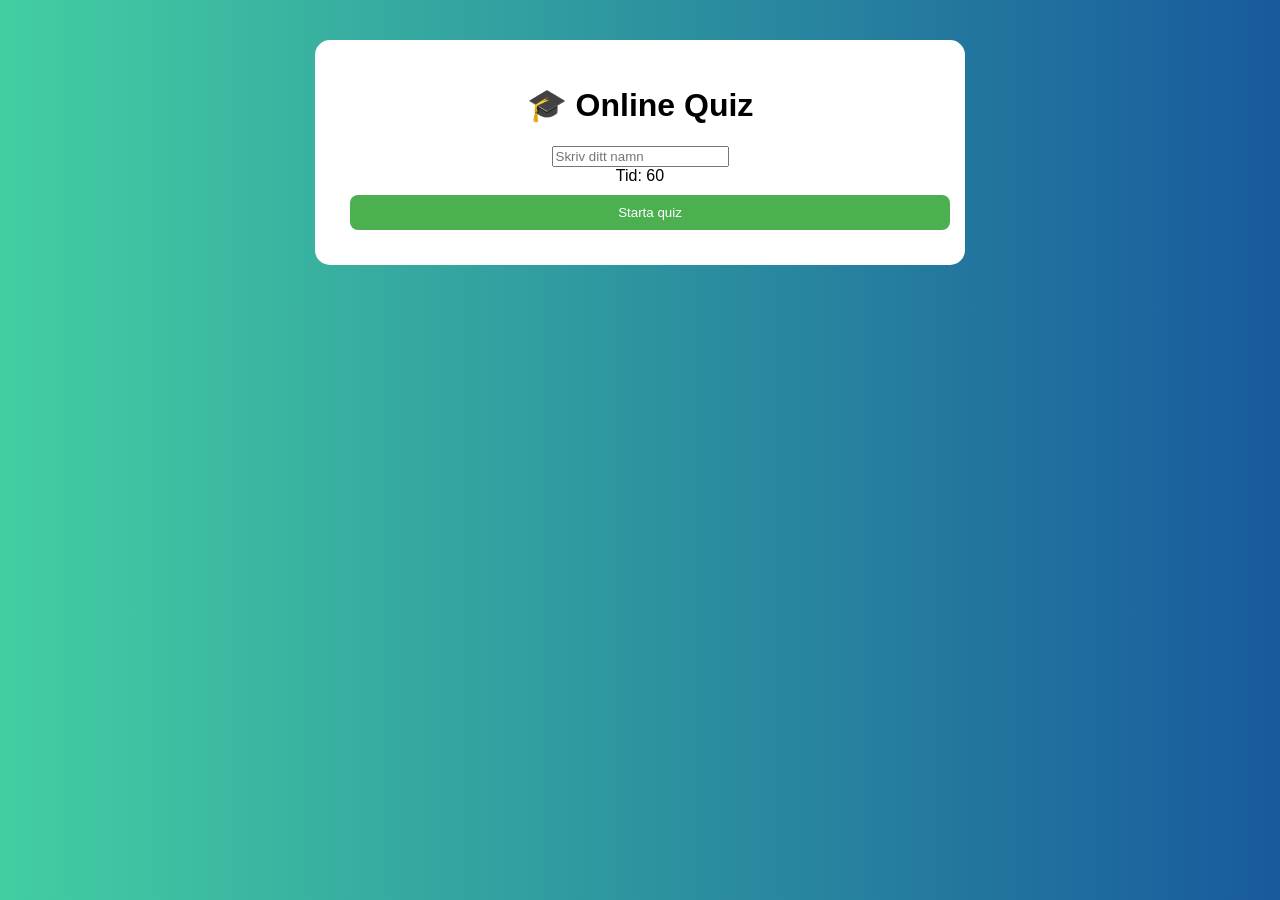
<file: index.html>
<!DOCTYPE html>
<html lang="sv">
<head>
<meta charset="UTF-8">
<title>Quiz System</title>
<link rel="stylesheet" href="style.css">
</head>

<body>

<div class="container">
<h1>🎓 Online Quiz</h1>

<input type="text" id="username" placeholder="Skriv ditt namn">

<div id="timer">Tid: 60</div>

<div id="quiz"></div>

<button onclick="startQuiz()">Starta quiz</button>

<div id="result"></div>
</div>

<script src="script.js"></script>

</body>
</html>
</file>
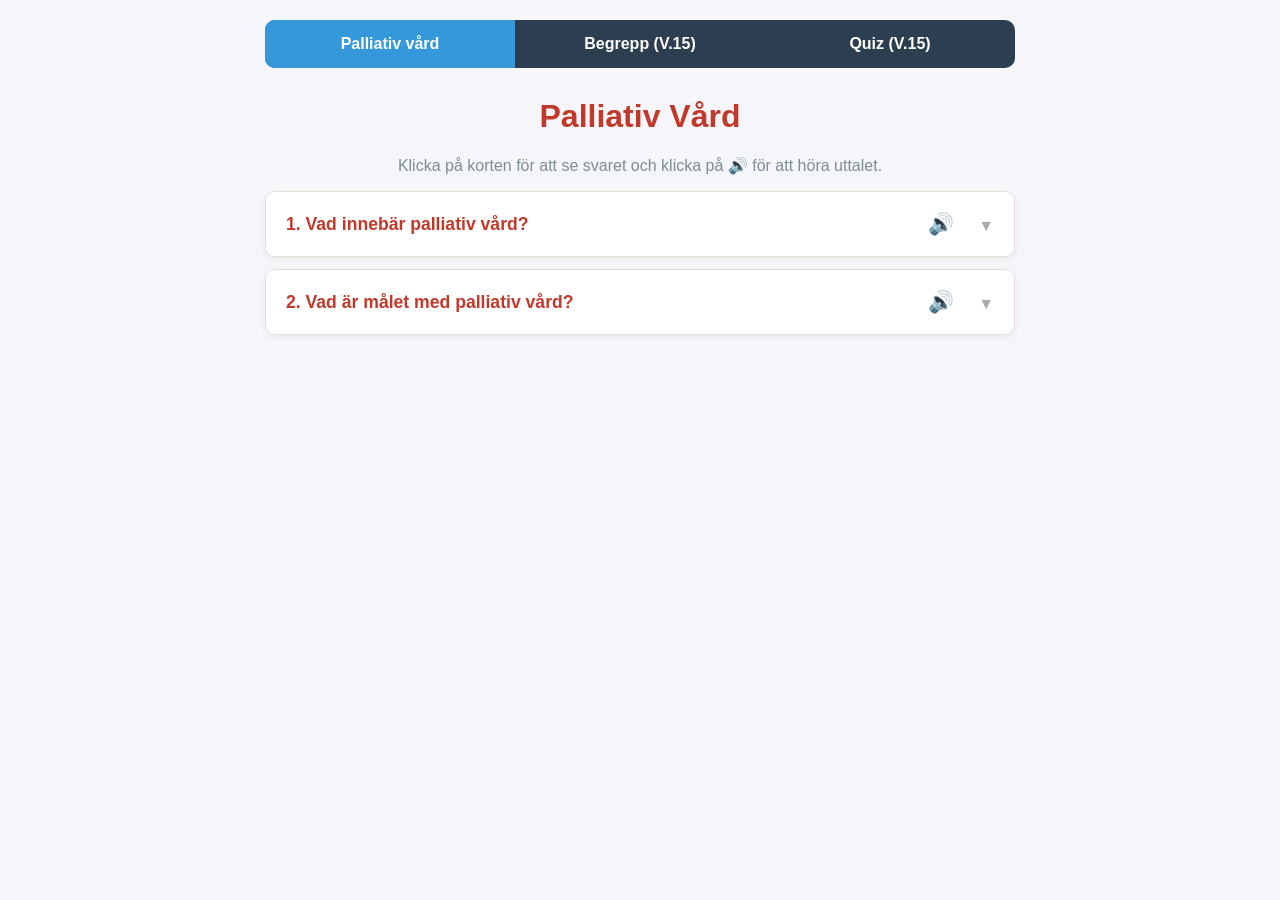
<file: quiz.html>
<!DOCTYPE html>
<html lang="sv">
<head>
    <meta charset="UTF-8">
    <meta name="viewport" content="width=device-width, initial-scale=1.0">
    <title>Utbildning: Vård och Omsorg</title>
    <style>
        :root {
            --primary: #c0392b;
            --secondary: #8e44ad;
            --dark: #2c3e50;
            --bg: #f5f6fa;
            --success: #27ae60;
            --danger: #e74c3c;
        }

        body { font-family: 'Segoe UI', Tahoma, Geneva, Verdana, sans-serif; background: var(--bg); color: var(--dark); margin: 0; padding: 20px; text-align: center; }
        .container { max-width: 750px; margin: 0 auto; text-align: left; }
        
        /* منوی تب‌ها */
        .tabs { display: flex; justify-content: space-around; background: var(--dark); border-radius: 10px; overflow: hidden; margin-bottom: 30px; }
        .tab-btn { flex: 1; padding: 15px; border: none; background: none; color: white; font-weight: bold; cursor: pointer; transition: 0.3s; font-size: 1rem; }
        .tab-btn:hover { background: #34495e; }
        .tab-btn.active { background: #3498db; }

        .content-section { display: none; }
        .content-section.active { display: block; }

        h1 { color: var(--primary); text-align: center; }
        h2 { color: var(--secondary); text-align: center; }

        /* استایل کارت‌های بازشونده */
        .card { background: white; margin-bottom: 12px; border-radius: 10px; box-shadow: 0 3px 6px rgba(0,0,0,0.05); border: 1px solid #ebdada; overflow: hidden; }
        .card-header { padding: 15px 20px; cursor: pointer; display: flex; justify-content: space-between; align-items: center; background: white; }
        .card-header:hover { background: #fdf8f8; }
        .title-box { display: flex; flex-direction: column; }
        .sv-title { font-weight: bold; color: var(--primary); font-size: 1.1rem; }
        .fa-title { color: #7f8c8d; font-size: 0.9rem; margin-top: 3px; }
        .card-content { padding: 0 20px; max-height: 0; overflow: hidden; transition: max-height 0.3s ease; background: #fcf9f9; }
        .card.open .card-content { max-height: 200px; padding: 15px 20px; border-top: 1px solid #ebdada; }

        /* دکمه‌های صوتی */
        .audio-btn { background: none; border: none; font-size: 1.3rem; cursor: pointer; padding: 5px 10px; border-radius: 5px; }
        .audio-btn:hover { background: #f0e4e4; }
        .arrow { font-size: 1rem; color: #aaa; transition: transform 0.3s; margin-left: 10px; }
        .card.open .arrow { transform: rotate(180deg); }

        /* استایل آزمون تستی */
        .quiz-container { background: white; padding: 25px; border-radius: 15px; box-shadow: 0 5px 15px rgba(0,0,0,0.1); }
        .progress-bar { height: 10px; background: #ddd; border-radius: 5px; margin-bottom: 20px; overflow: hidden; }
        .progress { height: 100%; background: var(--secondary); width: 0%; transition: 0.3s; }
        .question { font-size: 1.2rem; font-weight: bold; margin-bottom: 20px; min-height: 50px; }
        .options-grid { display: grid; grid-template-columns: 1fr; gap: 10px; }
        .option { padding: 12px; border: 2px solid #ddd; border-radius: 8px; background: white; cursor: pointer; font-size: 1rem; transition: 0.2s; text-align: left; }
        .option:hover { border-color: #3498db; background: #f8f9fa; }
        .option.correct { background: var(--success) !important; color: white; border-color: #219150; }
        .option.wrong { background: var(--danger) !important; color: white; border-color: #c0392b; }
        .option.disabled { pointer-events: none; }
        .footer { margin-top: 25px; display: flex; justify-content: space-between; align-items: center; }
        button#next-btn { padding: 10px 20px; background: var(--secondary); color: white; border: none; border-radius: 5px; cursor: pointer; display: none; }
    </style>
</head>
<body>

    <div class="container">
        <div class="tabs">
            <button class="tab-btn active" onclick="openTab('palliativ')">Palliativ vård</button>
            <button class="tab-btn" onclick="openTab('begrepp')">Begrepp (V.15)</button>
            <button class="tab-btn" onclick="openTab('quiz')">Quiz (V.15)</button>
        </div>

        <div id="palliativ" class="content-section active">
            <h1>Palliativ Vård</h1>
            <p style="text-align: center; color: #7f8c8d;">Klicka på korten för att se svaret och klicka på 🔊 för att höra uttalet.</p>
            
            <div class="card">
                <div class="card-header" onclick="toggleCard(this)">
                    <span class="sv-title">1. Vad innebär palliativ vård?</span>
                    <div>
                        <button class="audio-btn" onclick="tala(event, 'Vad innebär palliativ vård? Det är vård av människor som har en obotlig och dödlig sjukdom. Ordet kommer från latinets pallium, vilket betyder mantel, och syftar på att vården ska omsluta patienten med omsorg.')">🔊</button>
                        <span class="arrow">▼</span>
                    </div>
                </div>
                <div class="card-content"><p>Det är vård av människor som har en obotlig och dödlig sjukdom. Ordet kommer från latinets pallium (mantel) och syftar på att vården ska omsluta patienten med omsorg.</p></div>
            </div>

            <div class="card">
                <div class="card-header" onclick="toggleCard(this)">
                    <span class="sv-title">2. Vad är målet med palliativ vård?</span>
                    <div>
                        <button class="audio-btn" onclick="tala(event, 'Vad är målet med palliativ vård? Målet är att ge den sjuka människan högsta möjliga livskvalitet fram till döden.')">🔊</button>
                        <span class="arrow">▼</span>
                    </div>
                </div>
                <div class="card-content"><p>Målet är att ge den sjuka människan högsta möjliga livskvalitet fram till döden.</p></div>
            </div>
        </div>

        <div id="begrepp" class="content-section">
            <h2>Begreppslista (Vecka 15)</h2>
            <p style="text-align: center; color: #7f8c8d;">مرور کلمات مهم هفته ۱۵</p>

            <div class="card">
                <div class="card-header" onclick="toggleCard(this)">
                    <div class="title-box"><span class="sv-title">* Lika värde</span><span class="fa-title">ارزش برابر</span></div>
                    <div>
                        <button class="audio-btn" onclick="tala(event, 'Lika värde. Alla människor är olika och har unika förmågor.')">🔊</button>
                        <span class="arrow">▼</span>
                    </div>
                </div>
                <div class="card-content"><p>Alla människor är olika och har unika förmågor. Det som är olika berikar och behövs för att utveckling ska ske.</p></div>
            </div>

            <div class="card">
                <div class="card-header" onclick="toggleCard(this)">
                    <div class="title-box"><span class="sv-title">* Likvärdighet</span><span class="fa-title">برابری در فرصت‌ها</span></div>
                    <div>
                        <button class="audio-btn" onclick="tala(event, 'Likvärdighet. Något ska vara lika bra för alla. Alla ska ha rätt till samma vård.')">🔊</button>
                        <span class="arrow">▼</span>
                    </div>
                </div>
                <div class="card-content"><p>Något ska vara lika bra för alla. Alla ska ha rätt till samma vård.</p></div>
            </div>
        </div>

        <div id="quiz" class="content-section">
            <h2>Quiz: Testa dig på korden!</h2>
            <div class="quiz-container">
                <div id="quiz-content">
                    <div class="progress-bar"><div class="progress" id="progress"></div></div>
                    <div id="question-number" style="color: #7f8c8d; margin-bottom: 5px;">Fråga 1 av 5</div>
                    <div class="question" id="q-text">Laddar...</div>
                    <div class="options-grid" id="options-container"></div>
                    <div class="footer">
                        <div style="font-weight:bold;">Poäng: <span id="current-score">0</span></div>
                        <button id="next-btn" onclick="nextQuestion()">Nästa fråga</button>
                    </div>
                </div>
                <div id="result-screen" style="display:none; text-align:center;">
                    <h3>🎉 Klart!</h3>
                    <p id="final-stats"></p>
                    <button onclick="location.reload()" style="padding:10px 20px; cursor:pointer; background:var(--secondary); color:white; border:none; border-radius:5px;">Gör om testet</button>
                </div>
            </div>
        </div>
    </div>

    <script>
        // سوییچ کردن تب‌ها
        function openTab(tabId) {
            document.querySelectorAll('.content-section').forEach(sec => sec.classList.remove('active'));
            document.querySelectorAll('.tab-btn').forEach(btn => btn.classList.remove('active'));
            document.getElementById(tabId).classList.add('active');
            event.target.classList.add('active');
        }

        // باز و بسته شدن کارت‌ها
        function toggleCard(header) {
            header.parentElement.classList.toggle('open');
        }

        // سیستم خواندن صدا
        function tala(event, text) {
            event.stopPropagation();
            window.speechSynthesis.cancel();
            const msg = new SpeechSynthesisUtterance(text);
            msg.lang = 'sv-SE';
            window.speechSynthesis.speak(msg);
        }

        // دیتای کوییز
        const quizData = [
            { q: "Vad innebär 'Demokratisk värdegrund'?", a: ["Bara vissa har rätt att bestämma", "Alla har lika värde och rätt att vara delaktiga", "Att lagar inte gäller alla"], c: 1 },
            { q: "Vad syftar '*Lika värde' på?", a: ["Att alla är lika och har unika förmågor", "Att alla ska ha samma lön", "Att ingen får sticka ut"], c: 0 },
            { q: "Vad betyder '*Likvärdighet' inom vården?", a: ["Att rika får bättre vård", "Något ska vara lika bra för alla", "Att alla får samma medicin"], c: 1 },
            { q: "Vad är '*Inkludering'?", a: ["Att hålla vissa grupper utanför", "Att alla får vara med och känna sig delaktiga", "Att dela upp folk efter diagnos"], c: 1 },
            { q: "När uppstår ett '*Funktionshinder'?", a: ["Det föds man alltid med", "När miljön gör det svårt för personen att vara delaktiga", "När man blir gammal"], c: 1 }
        ];

        let currentQ = 0, score = 0;

        function loadQuestion() {
            const q = quizData[currentQ];
            document.getElementById("q-text").innerText = q.q;
            document.getElementById("question-number").innerText = `Fråga ${currentQ + 1} av ${quizData.length}`;
            const container = document.getElementById("options-container");
            container.innerHTML = "";
            
            q.a.forEach((option, index) => {
                const btn = document.createElement("div");
                btn.className = "option";
                btn.innerText = option;
                btn.onclick = () => selectOption(index, btn);
                container.appendChild(btn);
            });
            document.getElementById("next-btn").style.display = "none";
            document.getElementById("progress").style.width = ((currentQ) / quizData.length) * 100 + "%";
        }

        function selectOption(index, element) {
            const q = quizData[currentQ];
            document.querySelectorAll(".option").forEach(opt => opt.classList.add("disabled"));

            if (index === q.c) {
                element.classList.add("correct");
                score++;
                tala(event, "Rätt");
            } else {
                element.classList.add("wrong");
                document.querySelectorAll(".option")[q.c].classList.add("correct");
                tala(event, "Fel");
            }
            document.getElementById("current-score").innerText = score;
            document.getElementById("next-btn").style.display = "block";
        }

        function nextQuestion() {
            currentQ++;
            if (currentQ < quizData.length) { loadQuestion(); } 
            else {
                document.getElementById("quiz-content").style.display = "none";
                document.getElementById("result-screen").style.display = "block";
                document.getElementById("progress").style.width = "100%";
                document.getElementById("final-stats").innerText = `Du fick ${score} av ${quizData.length} rätt!`;
            }
        }

        loadQuestion();
    </script>
</body>
</html>
</file>
<file: style.css>
body {
  font-family: Arial;
  background: linear-gradient(to right, #43cea2, #185a9d);
  color: white;
  text-align: center;
}

.container {
  background: white;
  color: black;
  padding: 25px;
  border-radius: 15px;
  max-width: 600px;
  margin: 40px auto;
}

button {
  padding: 10px;
  margin: 10px;
  width: 100%;
  background: #4CAF50;
  color: white;
  border: none;
  border-radius: 8px;
}
</file>
